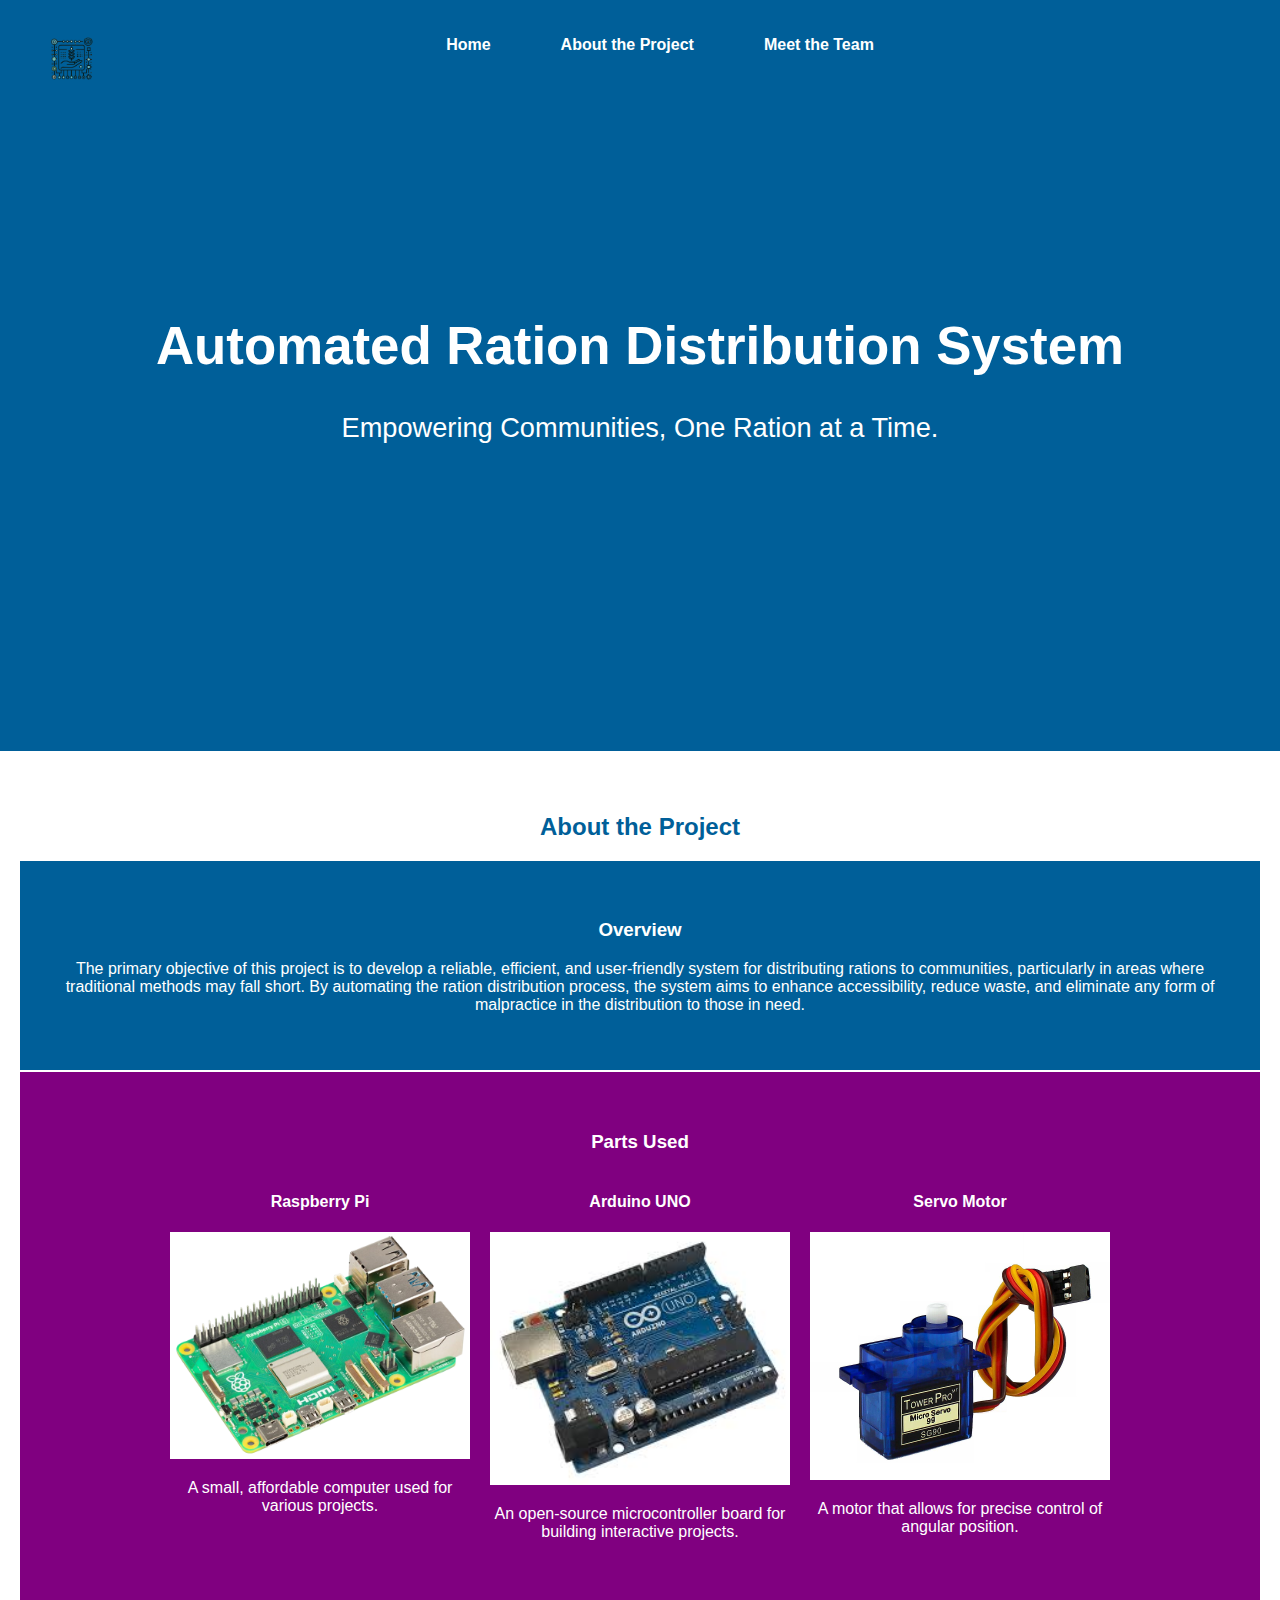
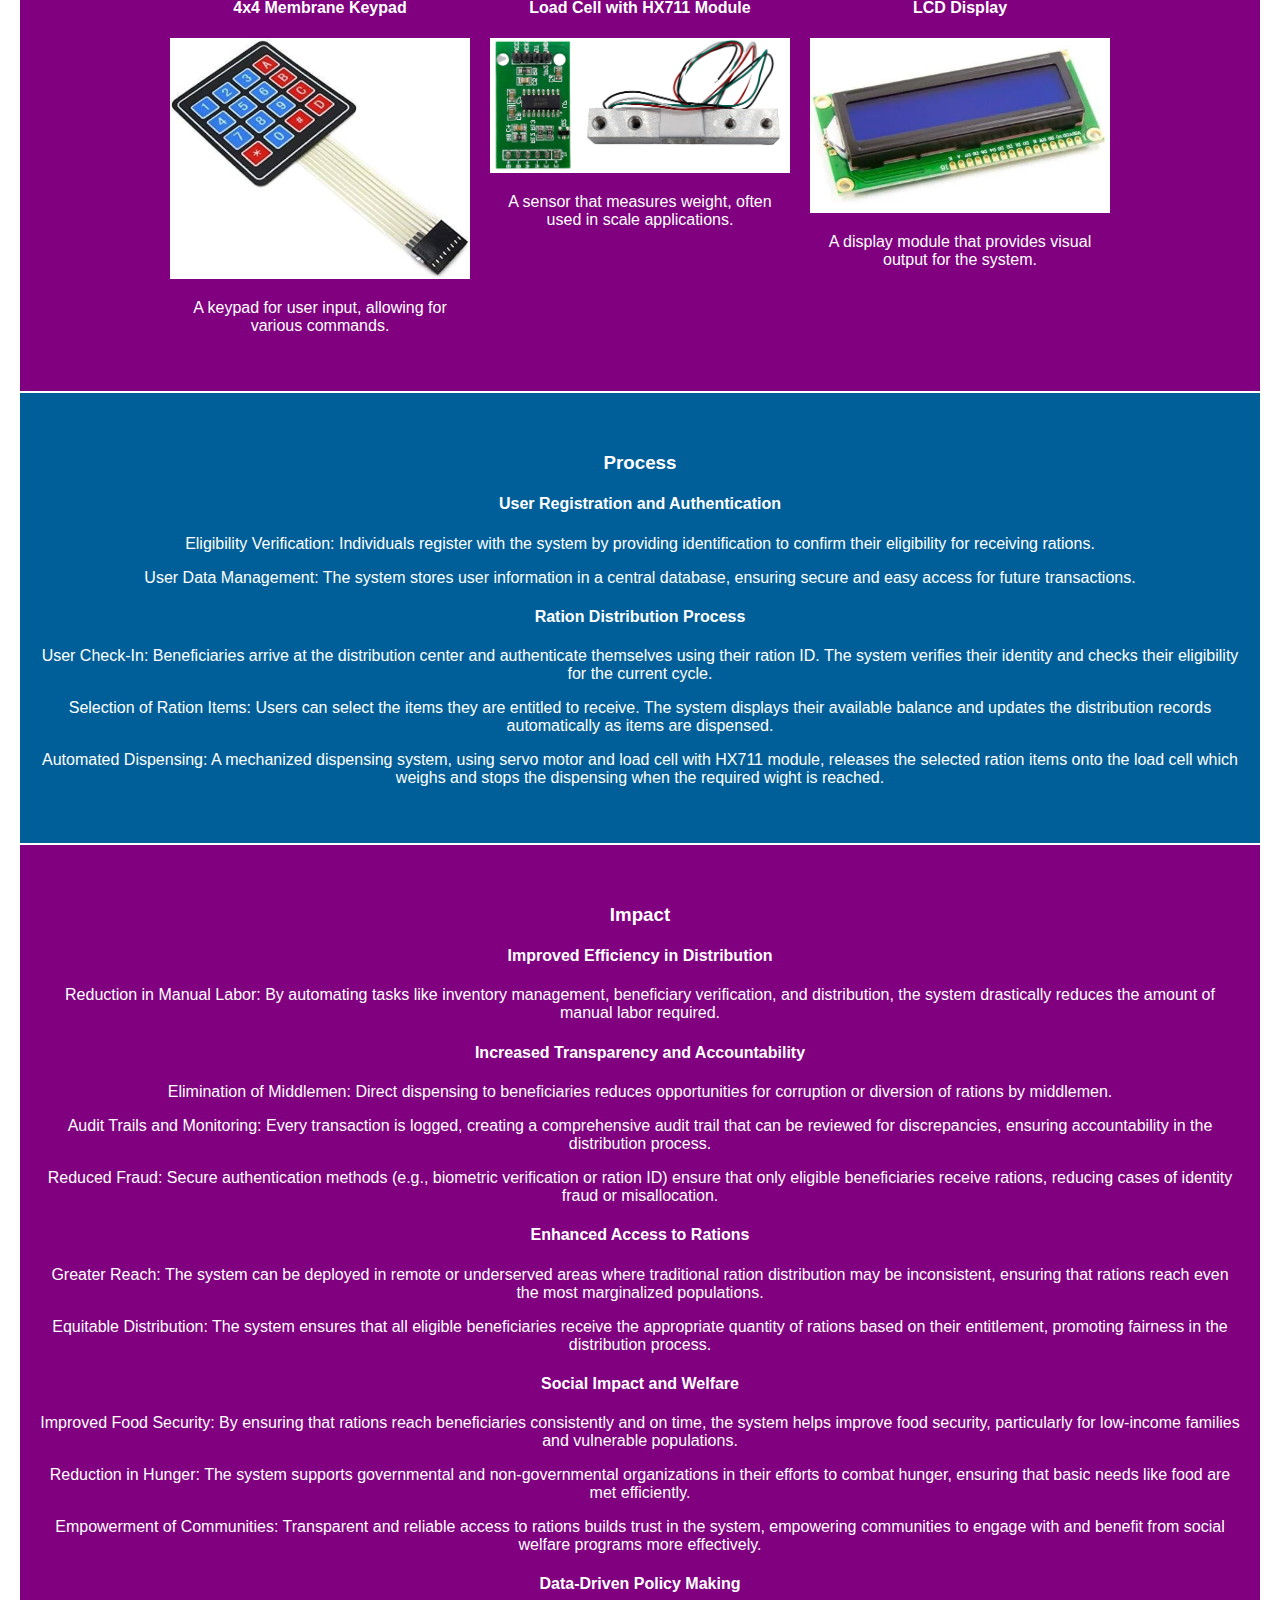
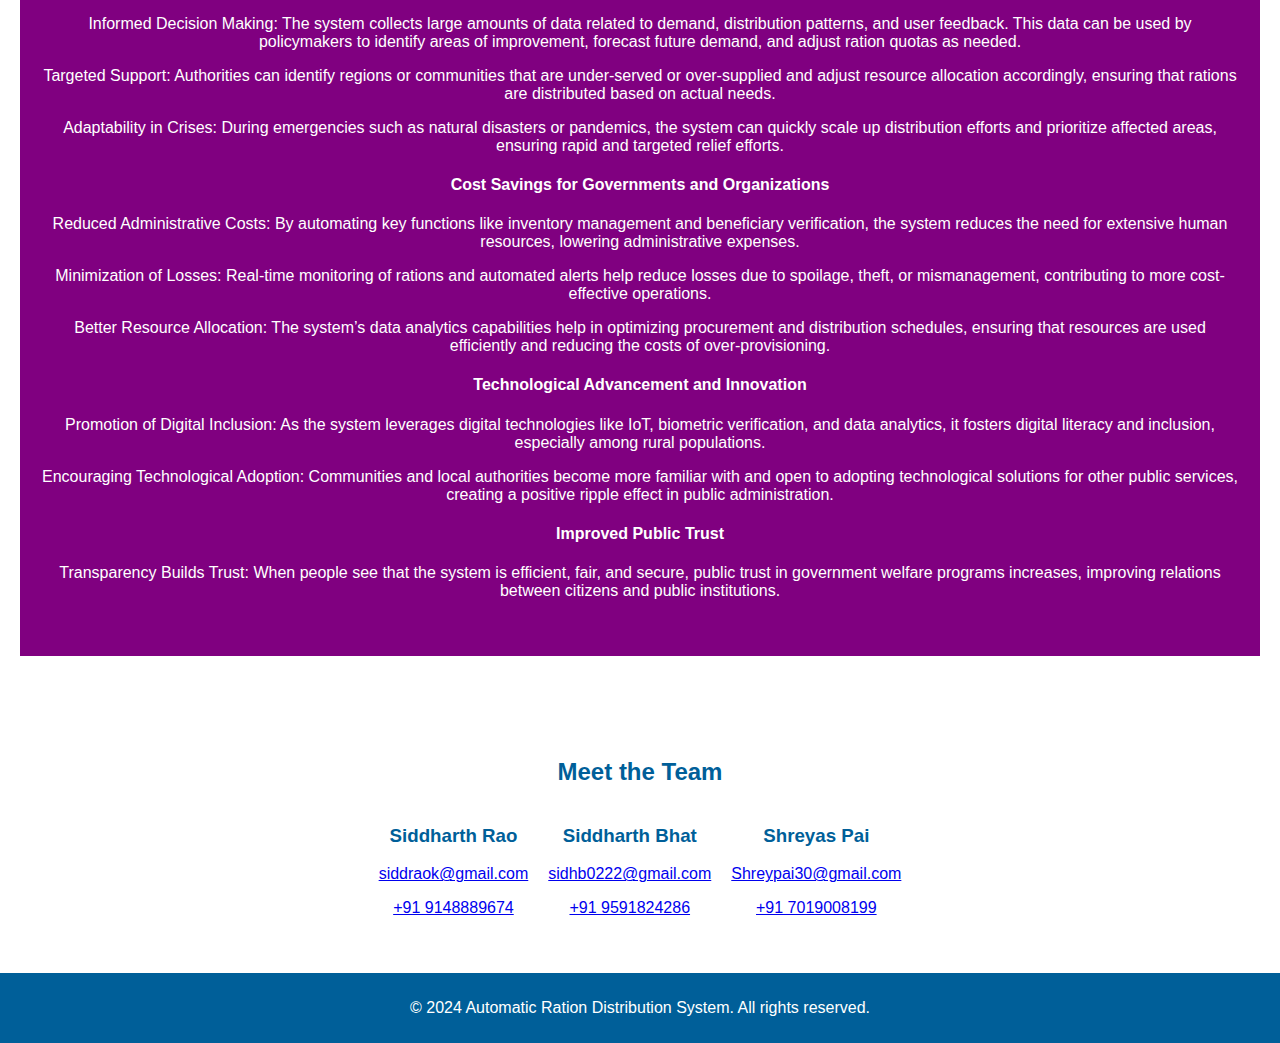
<file: index.html>
<!DOCTYPE html>
<html lang="en">
<head>
    <meta charset="UTF-8">
    <meta name="viewport" content="width=device-width, initial-scale=1.0">
    <title>Project Website</title>
    <link rel="stylesheet" href="styles.css">
</head>
<body>

    <!-- Header and Navigation -->
    <header>
        <nav>
            <ul>
                <!-- Logo on the left side -->
                <li class="logo">
                    <a href="#home">
                        <img src="logo.png" alt="Project Logo" class="logo-image">
                    </a>
                </li>
                <li><a href="#home">Home</a></li>
                <li class="dropdown">
                    <a href="#about">About the Project</a>
                    <ul class="dropdown-content">
                        <li><a href="#overview">Overview</a></li>
                        <li><a href="#parts-used">Parts Used</a></li>
                        <li><a href="#process">Process</a></li>
                        <li><a href="#results">Impact</a></li>
                    </ul>
                </li>
                <li><a href="#team">Meet the Team</a></li>
            </ul>
        </nav>
    </header>

    <!-- Hero Section -->
    <section id="home" class="hero">
        <h1>Automated Ration Distribution System</h1>
        <p>Empowering Communities, One Ration at a Time.</p>
    </section>

    <!-- About the Project Section -->
    <section id="about" class="about-section">
        <h2>About the Project</h2>

        <!-- Overview Section -->
        <section id="overview" class="overview-section">
            <h3>Overview</h3>
            <p>The primary objective of this project is to develop a reliable, efficient, and user-friendly system for distributing rations to
                communities, particularly in areas where traditional methods may fall short. By automating the ration distribution process, the
                system aims to enhance accessibility, reduce waste, and eliminate any form of malpractice in the distribution to those in need.</p>
        </section>

        <!-- Parts Used Section -->
        <section id="parts-used" class="parts-used-section">
            <h3>Parts Used</h3>
            <div class="parts-container">
                <div class="part">
                    <h4 style="color: #ffffff;">Raspberry Pi</h4>
                    <img src="RPI.png" alt="Raspberry Pi" class="part-image">
                    <p style="color: #ffffff;">A small, affordable computer used for various projects.</p>
                </div>
                <div class="part">
                    <h4 style="color: #ffffff;">Arduino UNO</h4>
                    <img src="Arduino.png" alt="Arduino UNO" class="part-image">
                    <p style="color: #ffffff;">An open-source microcontroller board for building interactive projects.</p>
                </div>
                <div class="part">
                    <h4 style="color: #ffffff;">Servo Motor</h4>
                    <img src="Servo_Motor.png" alt="Servo Motor" class="part-image">
                    <p style="color: #ffffff;">A motor that allows for precise control of angular position.</p>
                </div>
                <div class="part">
                    <h4 style="color: #ffffff;">4x4 Membrane Keypad</h4>
                    <img src="Keypad.png" alt="4x4 Membrane Keypad" class="part-image">
                    <p style="color: #ffffff;">A keypad for user input, allowing for various commands.</p>
                </div>
                <div class="part">
                    <h4 style="color: #ffffff;">Load Cell with HX711 Module</h4>
                    <img src="LoadCell_HX711.png" alt="Load Cell with HX711 Module" class="part-image">
                    <p style="color: #ffffff;">A sensor that measures weight, often used in scale applications.</p>
                </div>
                <div class="part">
                    <h4 style="color: #ffffff;">LCD Display</h4>
                    <img src="LCD.png" alt="LCD Display" class="part-image">
                    <p style="color: #ffffff;">A display module that provides visual output for the system.</p>
                </div>
            </div>
        </section>

        <!-- Process Section -->
        <section id="process" class="process-section">
            <h3>Process</h3>
            <h4>User Registration and Authentication</h4>
            <p>Eligibility Verification: Individuals register with the system by providing identification 
                to confirm their eligibility for receiving rations.</p>
            <p>User Data Management: The system stores user information
                in a central database, ensuring secure and easy access for future transactions.</p>
            <h4>Ration Distribution Process</h4>
            <p>User Check-In: Beneficiaries arrive at the distribution center and authenticate themselves using their ration ID.
                The system verifies their identity and checks their eligibility for the current cycle.</p>
            <p>Selection of Ration Items: Users can select the items they are entitled to receive. The system displays their 
                available balance and updates the distribution records automatically as items are dispensed.</p>
            <p>Automated Dispensing: A mechanized dispensing system, using servo motor and load cell with HX711 module,
                 releases the selected ration items onto the load cell which weighs and stops the dispensing when the required wight is reached.</p>
            
        </section>

        <!-- Results Section -->
        <section id="results" class="results-section">
            <h3>Impact</h3>
            <h4>Improved Efficiency in Distribution</h4>
            <p>Reduction in Manual Labor: By automating tasks like inventory management, beneficiary verification, and distribution, the system
                 drastically reduces the amount of manual labor required.</p>
            <h4>Increased Transparency and Accountability</h4>
            <p>Elimination of Middlemen: Direct dispensing to beneficiaries reduces opportunities for corruption or diversion of rations by middlemen.</p>
            <p>Audit Trails and Monitoring: Every transaction is logged, creating a comprehensive audit trail that can be reviewed for discrepancies, ensuring accountability in the distribution
                 process.</p>
            <p>Reduced Fraud: Secure authentication methods (e.g., biometric verification or ration ID) ensure that only eligible beneficiaries receive rations, reducing cases of identity fraud
                 or misallocation.</p>
            <h4>Enhanced Access to Rations</h4>
            <p>Greater Reach: The system can be deployed in remote or underserved areas where traditional ration distribution may be inconsistent, ensuring that rations reach even the most 
                marginalized populations.</p>
            <p> Equitable Distribution: The system ensures that all eligible beneficiaries receive the appropriate quantity of rations based on their entitlement, promoting fairness in the distribution
                 process.</p>
            <h4>Social Impact and Welfare</h4>
            <p>Improved Food Security: By ensuring that rations reach beneficiaries consistently and on time, the system helps improve food security, particularly for low-income families and 
                vulnerable populations.</p>
            <p>Reduction in Hunger: The system supports governmental and non-governmental organizations in their efforts to combat hunger, ensuring that basic needs like food are met 
                efficiently.</p>
            <p>Empowerment of Communities: Transparent and reliable access to rations builds trust in the system, empowering communities to engage with and benefit from social welfare programs more 
                effectively.</p>
            <h4>Data-Driven Policy Making</h4>
            <p>Informed Decision Making: The system collects large amounts of data related to demand, distribution patterns, and user feedback. This data can be used by policymakers to identify areas of improvement, 
                forecast future demand, and adjust ration quotas as needed.</p>
            <p>Targeted Support: Authorities can identify regions or communities that are under-served or over-supplied and adjust resource allocation accordingly, ensuring that rations are distributed based on 
                actual needs.</p>
            <p>Adaptability in Crises: During emergencies such as natural disasters or pandemics, the system can quickly scale up distribution efforts and prioritize affected areas, ensuring rapid and targeted 
                relief efforts.</p> 
            <h4>Cost Savings for Governments and Organizations</h4>
            <p>Reduced Administrative Costs: By automating key functions like inventory management and beneficiary verification, the system reduces the need for extensive human resources, lowering 
                administrative expenses.</p>
            <p>Minimization of Losses: Real-time monitoring of rations and automated alerts help reduce losses due to spoilage, theft, or mismanagement, contributing to more 
                cost-effective operations.</p>
            <p>Better Resource Allocation: The system’s data analytics capabilities help in optimizing procurement and distribution schedules, ensuring that resources are used efficiently and 
                reducing the costs of over-provisioning.</p>
            <h4>Technological Advancement and Innovation</h4>
            <p>Promotion of Digital Inclusion: As the system leverages digital technologies like IoT, biometric verification, and data analytics, it fosters digital literacy and inclusion, 
                especially among rural populations.</p>
            <p>Encouraging Technological Adoption: Communities and local authorities become more familiar with and open to adopting technological solutions for other public services, creating a positive 
                ripple effect in public administration.</p>
            <h4>Improved Public Trust</h4>
            <p>Transparency Builds Trust: When people see that the system is efficient, fair, and secure, public trust in government welfare programs increases, improving relations between 
                citizens and public institutions.</p>
        </section>
    </section>

    <!-- Meet the Team Section -->
    <section id="team" class="team-section">
        <h2>Meet the Team</h2>

        <div class="team-container">
            <!-- Team Member 1 -->
            <div class="team-member">
                <!-- <img src="SidR.jpg" alt="Siddharth Rao" class="team-photo"> -->
                <h3>Siddharth Rao</h3>
                <p><a href="mailto:siddraok@gmail.com">siddraok@gmail.com</a></p>
                <p><a href="tel:+919148889674">+91 9148889674</a></p>
            </div>

            <!-- Team Member 2 -->
            <div class="team-member">
                <!-- <img src="SidhB.jpg" alt="Siddharth Bhat" class="team-photo"> -->
                <h3>Siddharth Bhat</h3>
                <p><a href="mailto:sidhb0222@gmail.com">sidhb0222@gmail.com</a></p>
                <p><a href="tel:+919591824286">+91 9591824286</a></p>
            </div>

            <!-- Team Member 3 -->
            <div class="team-member">
                <!-- <img src="Shreyp.jpg" alt="Shreyas Pai" class="team-photo"> -->
                <h3>Shreyas Pai</h3>
                <p><a href="mailto:Shreypai30@gmail.com">Shreypai30@gmail.com</a></p>
                <p><a href="tel:+917019008199">+91 7019008199</a></p>
            </div>
        </div>
    </section>

    <!-- Footer -->
    <footer>
        <p>&copy; 2024 Automatic Ration Distribution System. All rights reserved.</p>
    </footer>

</body>
</html>
</file>
<file: styles.css>
/* General Styles */
body {
    font-family: Arial, sans-serif;
    margin: 0;
    padding: 0;
    color: #333;
    background-color: white;
}

/* Enable smooth scrolling */
html {
    scroll-behavior: smooth;
}

/* Navigation Bar */
header {
    background-color: #005f99; /* Blue */
    padding: 10px 0;
    position: fixed; /* Keep the header fixed on scroll */
    width: 100%;
    top: 0;
    z-index: 1000; /* Ensure it stays on top */
}

/* Logo Styling */
.logo {
    position: absolute;
    left: 10px;
    top: 0;
}

.logo a {
    text-decoration: none;
}

.logo img {
    width: 50px; /* Adjust size as needed */
    height: auto;
    display: block;
}

/* Navigation Bar Styles */
nav ul {
    list-style: none;
    display: flex;
    justify-content: center;
    align-items: center;
    position: relative;
    margin-left: 0px; /* Ensure space for the logo */
}

nav ul li {
    margin: 0 15px;
}

nav ul li a {
    color: white;
    text-decoration: none;
    font-weight: bold;
    padding: 10px 20px;
    display: block;
    transition: color 0.6s ease, transform 0.6s ease;
}

nav ul li a:hover {
    color: #800080; /* Purple accent on hover */
    transform: scale(1.2);
}

/* Dropdown Menu */
.dropdown-content {
    display: none;
    position: absolute;
    background-color:#005f99; /* Blue background for dropdown */
    min-width: 160px;
    z-index: 1;
    padding: 0;
}

.dropdown:hover .dropdown-content {
    display: block;
}

.dropdown-content li {
    text-align: center;
}

.dropdown-content li a {
    padding: 2px 5px;
    color: white;
}

/* Hero Section */
.hero {
    background-color: #005f99; /* Blue */
    color: white;
    padding: 280px 20px;
    text-align: center;
}

.hero h1 {
    font-size: 3.3em;
}

.hero p {
    font-size: 1.7em;
}

/* Typing Effect for Hero Section */
.typing {
    font-family: Arial, sans-serif;
    border-right: 3px solid;
    width: 46ch; /* Adjusted to fit full text */
    white-space: nowrap;
    overflow: hidden;
    animation: typing 4s steps(46), blink .75s step-end infinite;
    margin: 0 auto; /* Centers the text */
    display: inline-block; /* Ensures proper centering */
}

@keyframes typing {
    from { width: 0; }
    to { width: 46ch; }
}

@keyframes blink {
    50% { border-color: transparent; }
}


/* Section Styles */
section {
    padding: 40px 20px;
    text-align: center;
}

/* Adjust spacing for sections because of fixed header */
.about-section,
.overview-section,
.parts-used-section,
.process-section,
.results-section,
.team-section {
    margin-top: 2px ; /* Add margin so sections don't hide behind the fixed header */
}

/* Alternate colors for main sections */
.about-section {
    background-color: white;
    color: #005f99;
}

.overview-section {
    background-color: #005f99;
    color: white;
}

.parts-used-section {
    background-color: #800080;
    color: #ffffff;
}

.process-section {
    background-color: #005f99;
    color: white;
}

.results-section {
    background-color: #800080;
    color: white;
}

.team-section {
    background-color: white;
    color: #005f99;
}

/* Parts Used Section */
.parts-container {
    display: flex;
    flex-wrap: wrap;
    justify-content: center;
    gap: 20px;
}

.part {
    max-width: 300px;
    transition: transform 0.3s ease;
}

.part:hover {
    transform: scale(1.05);
}

.part-image {
    width: 100%;
    height: auto;
    transition: transform 0.3s ease;
}

.part-image:hover {
    transform: scale(1.1);
}

/* Team Section */
.team-container {
    display: flex;
    justify-content: center;
    gap: 20px;
    flex-wrap: wrap;
}

.team-member {
    text-align: center;
}

.team-photo {
    width: 100px;
    height: 100px;
    border-radius: 50%;
    transition: transform 0.3s ease;
}

.team-photo:hover {
    transform: scale(1.1);
}

/* Footer */
footer {
    background-color: #005f99;
    color: white;
    text-align: center;
    padding: 10px 0;
}

/* Media Queries for Responsive Design */
@media (max-width: 768px) {
    nav ul {
        flex-direction: column;
        margin-left: 0; /* Align back when stacked */
    }

    .hero h1 {
        font-size: 2em;
    }

    .hero p {
        font-size: 1em;
    }

    .parts-container {
        flex-direction: column;
        align-items: center;
    }

    .team-container {
        flex-direction: column;
    }

    .team-photo {
        width: 80px;
        height: 80px;
    }
}
</file>
